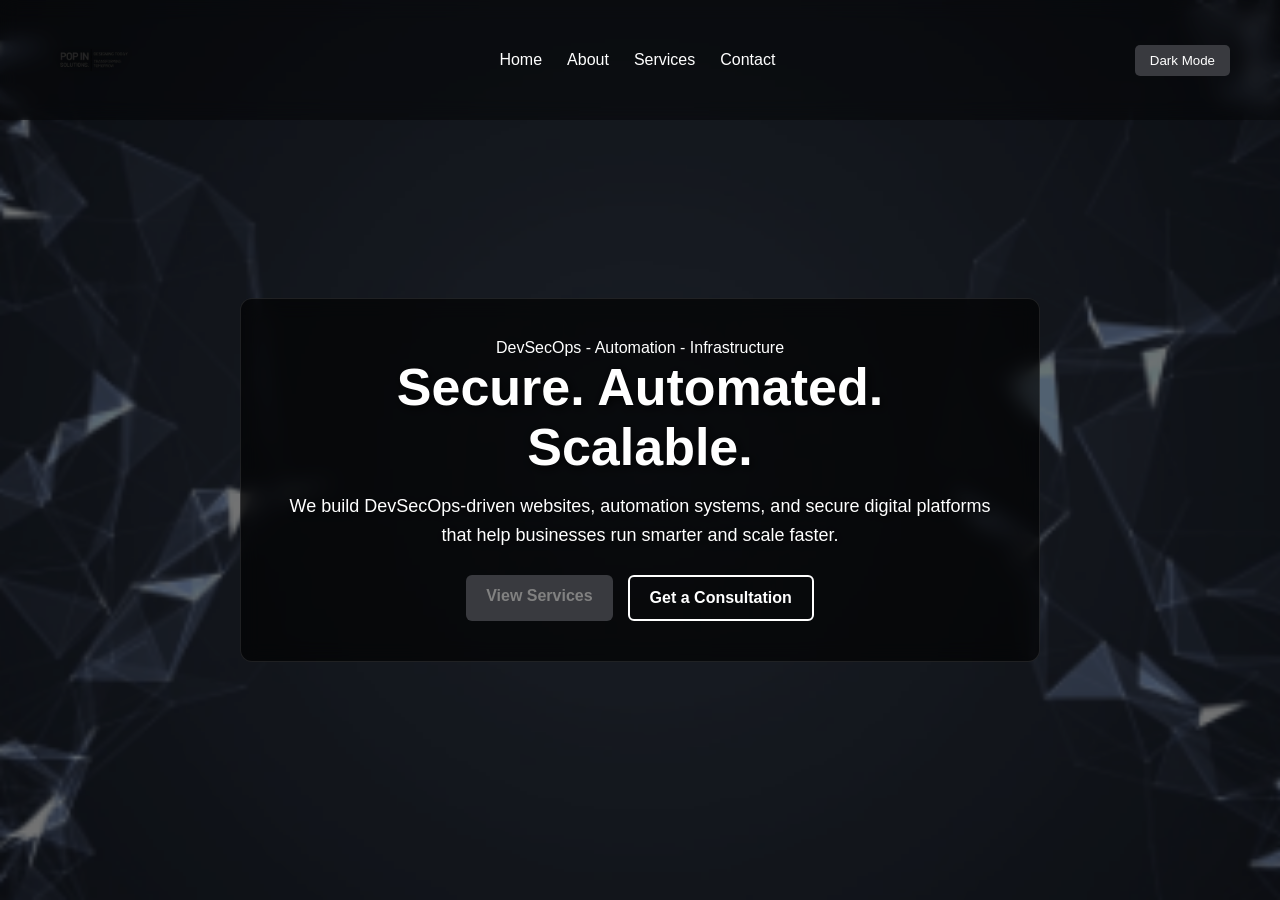
<file: index.html>
<!DOCTYPE html>
<html lang="en">
<head>
    <meta charset="UTF-8">
    <meta name="viewport" content="width=device-width, initial-scale=1.0">
    <title>Pop-in-Solutions</title>
    <link rel="stylesheet" href="style.css">
</head>
<body>
    <header>
        <nav>
            <div class="logo">
                <img src="Pop In Solutions Website Design Pack/Pop In Solutions Logo.png">
            </div>
            <ul>
                <li><a href="index.html">Home</a></li>
                <li><a href="about.html">About</a></li>
                <li><a href="services.html">Services</a></li>
                <li><a href="contact.html">Contact</a></li>
            </ul>
            <!--Dark mode-->
            <button class="dark-mode-btn">
                  Dark Mode
            </button>
        </nav>
    </header>
    
    <section class="hero-section reveal">
        <div class="hero-content">
            <span class="hero subtitle">DevSecOps - Automation - Infrastructure</span>
            <h1>Secure. Automated. Scalable.</h1>

             <p>
                We build DevSecOps-driven websites, automation systems, and secure digital platforms
                that help businesses run smarter and scale faster.
             </p>

            <div class="hero-buttons">
                <a href="#services" class="btn primary-btn">View Services</a>
                <a href="#contact" class="btn secondary-btn">Get a Consultation</a>
            </div>
            
        </div>
    </section>
    
   <script src="script.js"></script> 
</body>
</html>
</file>
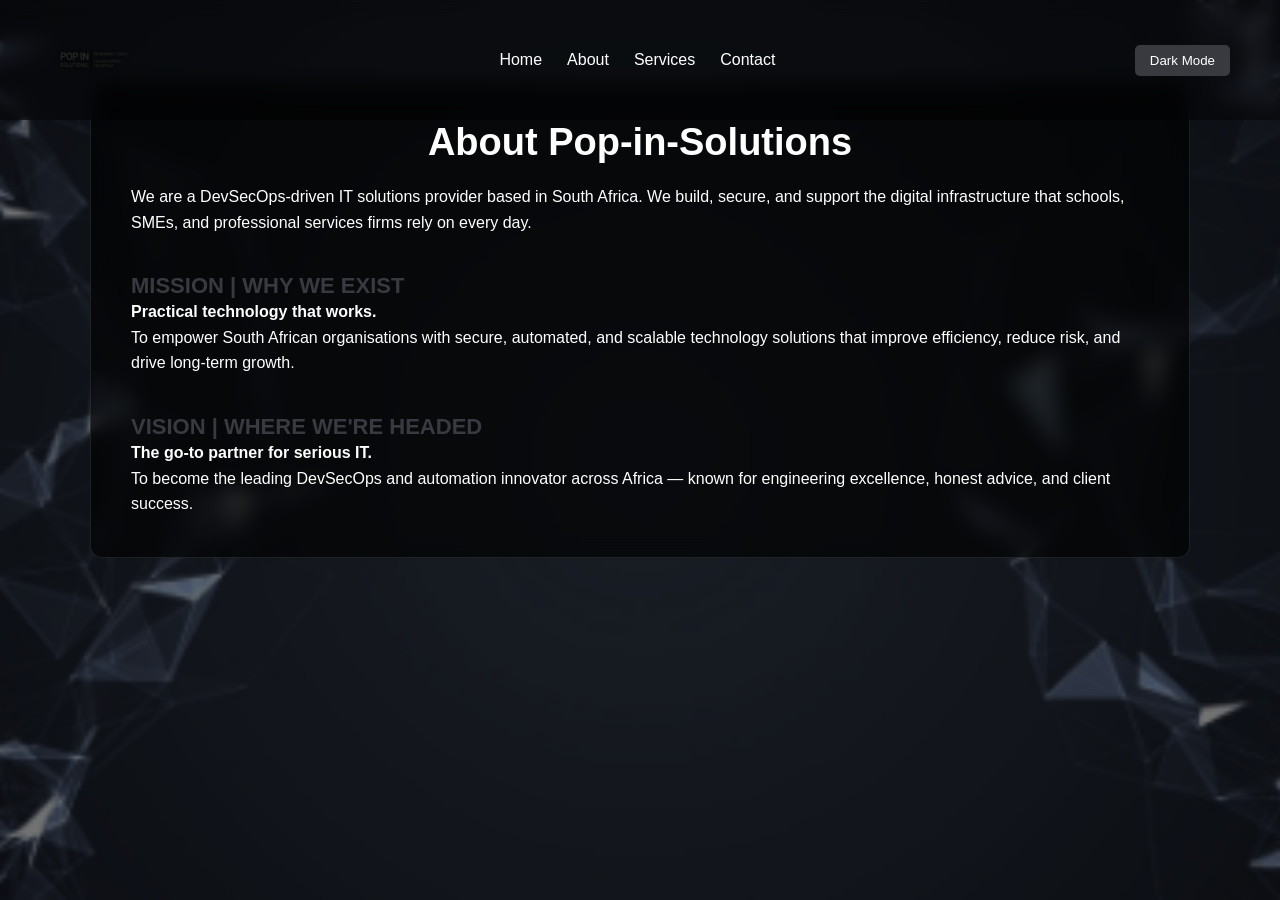
<file: about.html>
<!DOCTYPE html>
<html lang="en">
<head>
    <meta charset="UTF-8">
    <meta name="viewport" content="width=device-width, initial-scale=1.0">
    <title>About - Pop-in-Solutions</title>

    <link rel="stylesheet" href="style.css">
</head>

<body>

    <!-- NAVBAR -->
    <header>
        <nav>
            <div class="logo">
                <img src="Pop In Solutions Website Design Pack/Pop In Solutions Logo.png" alt="Pop-in-Solutions Logo">
            </div>

            <ul>
                <li><a href="index.html">Home</a></li>
                <li><a href="about.html">About</a></li>
                <li><a href="services.html">Services</a></li>
                <li><a href="contact.html">Contact</a></li>
            </ul>

            <button class="dark-mode-btn" onclick="toggleTheme()">
                Dark Mode
            </button>
        </nav>
    </header>

    <section class="page-section reveal">

    <div>

        <h2>About Pop-in-Solutions</h2>

        <p>
            We are a DevSecOps-driven IT solutions provider based in South Africa.
            We build, secure, and support the digital infrastructure that schools,
            SMEs, and professional services firms rely on every day.
        </p>

        <br>

        <h3>MISSION | WHY WE EXIST</h3>

        <p><strong>Practical technology that works.</strong></p>

        <p>
            To empower South African organisations with secure, automated, and scalable
            technology solutions that improve efficiency, reduce risk, and drive long-term growth.
        </p>

        <br>

        <h3>VISION | WHERE WE'RE HEADED</h3>

        <p><strong>The go-to partner for serious IT.</strong></p>

        <p>
            To become the leading DevSecOps and automation innovator across Africa —
            known for engineering excellence, honest advice, and client success.
        </p>

    </div>

</section>

<script src="script.js"></script>
</body>
</html>
</file>
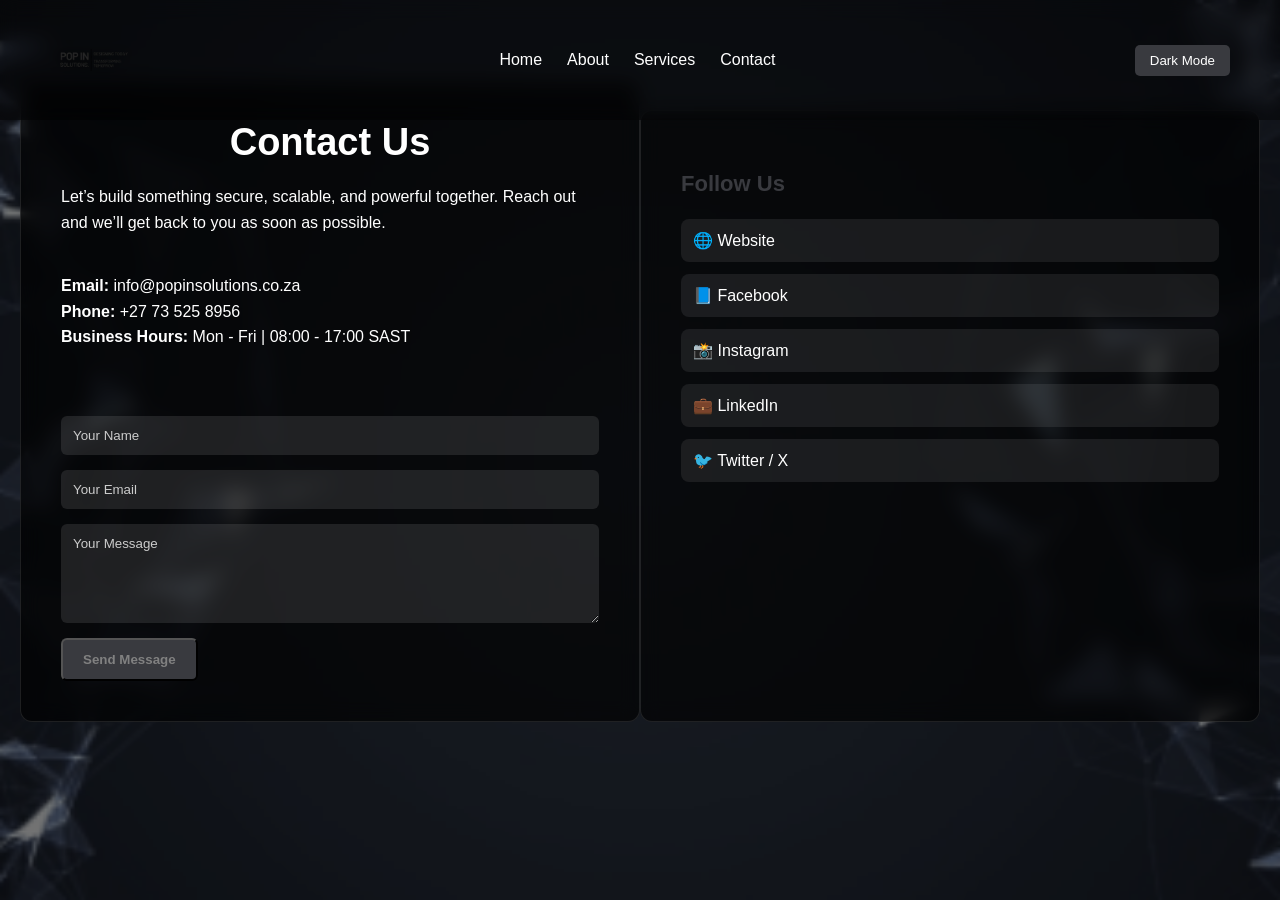
<file: contact.html>
<!DOCTYPE html>
<html lang="en">
<head>
    <meta charset="UTF-8">
    <meta name="viewport" content="width=device-width, initial-scale=1.0">
    <title>Contact - Pop-in-Solutions</title>

    <link rel="stylesheet" href="style.css">
</head>

<body>

    <!-- NAVBAR -->
    <header>
        <nav>
            <div class="logo">
                <img src="Pop In Solutions Website Design Pack/Pop In Solutions Logo.png" alt="Pop-in-Solutions Logo">
            </div>

            <ul>
                <li><a href="index.html">Home</a></li>
                <li><a href="about.html">About</a></li>
                <li><a href="services.html">Services</a></li>
                <li><a href="contact.html">Contact</a></li>
            </ul>

            <button class="dark-mode-btn" onclick="toggleTheme()">
                Dark Mode
            </button>
        </nav>
    </header>

    <!-- CONTACT SECTION -->
    <section class="page-section reveal">

        <div>

            <h2>Contact Us</h2>

            <p>
                Let’s build something secure, scalable, and powerful together.
                Reach out and we’ll get back to you as soon as possible.
            </p>

            <br>

            <!-- CONTACT INFO -->
            <div class="contact-info">

                <p><strong>Email:</strong> info@popinsolutions.co.za</p>
                <p><strong>Phone:</strong> +27 73 525 8956</p>
                <p><strong>Business Hours:</strong> Mon - Fri | 08:00 - 17:00 SAST</p>

            </div>

            <br><br>

            <!-- SIMPLE CONTACT FORM (NO BACKEND YET) -->
            <form class="contact-form">

                <input type="text" placeholder="Your Name" required>

                <input type="email" placeholder="Your Email" required>

                <textarea placeholder="Your Message" rows="5" required></textarea>

                <button type="submit" class="btn primary-btn">
                    Send Message
                </button>

            </form>

        </div>

        <!-- SOCIAL MEDIA LINKS -->
        <div class="social-links">
            <h3>Follow Us</h3>
             <a href="#">🌐 Website</a>
             <a href="#">📘 Facebook</a>
             <a href="#">📸 Instagram</a>
             <a href="#">💼 LinkedIn</a>
             <a href="#">🐦 Twitter / X</a>
        </div>
    </section>

<script src="script.js"></script>   
</body>
</html>
</file>
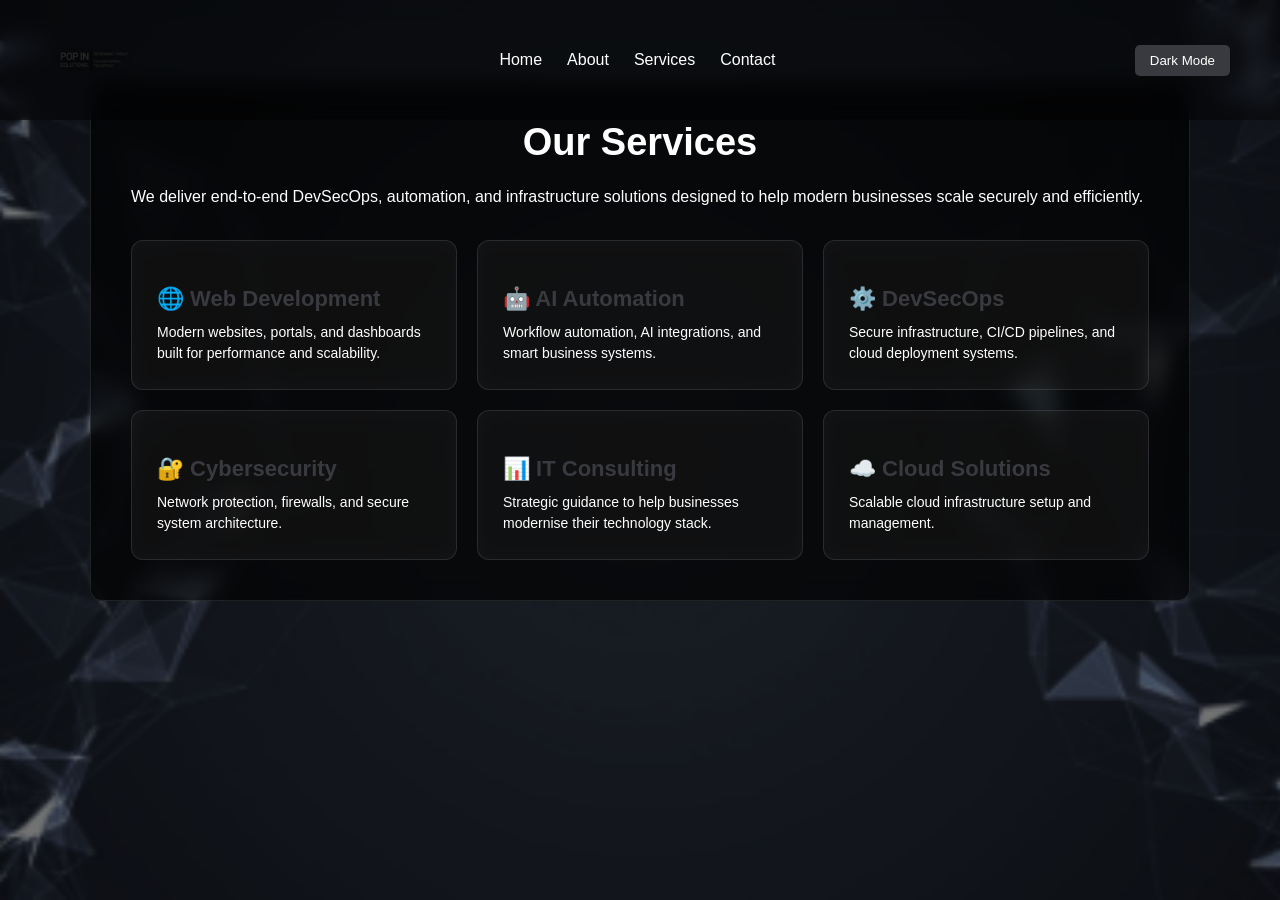
<file: services.html>
<!DOCTYPE html>
<html lang="en">
<head>
    <meta charset="UTF-8">
    <meta name="viewport" content="width=device-width, initial-scale=1.0">
    <title>Services - Pop-in-Solutions</title>

    <link rel="stylesheet" href="style.css">
</head>

<body>

    <!-- NAVBAR -->
    <header>
        <nav>
            <div class="logo">
                <img src="Pop In Solutions Website Design Pack/Pop In Solutions Logo.png" alt="Pop-in-Solutions Logo">
            </div>

            <ul>
                <li><a href="index.html">Home</a></li>
                <li><a href="about.html">About</a></li>
                <li><a href="services.html">Services</a></li>
                <li><a href="contact.html">Contact</a></li>
            </ul>

            <button class="dark-mode-btn" onclick="toggleTheme()">
                Dark Mode
            </button>
        </nav>
    </header>

    <!-- SERVICES SECTION -->
    <section class="page-section reveal">

        <div>

            <h2>Our Services</h2>

            <p>
                We deliver end-to-end DevSecOps, automation, and infrastructure solutions
                designed to help modern businesses scale securely and efficiently.
            </p>

            <div class="services-grid">

                <div class="service-card">
                    <h3>🌐 Web Development</h3>
                    <p>Modern websites, portals, and dashboards built for performance and scalability.</p>
                </div>

                <div class="service-card">
                    <h3>🤖 AI Automation</h3>
                    <p>Workflow automation, AI integrations, and smart business systems.</p>
                </div>

                <div class="service-card">
                    <h3>⚙️ DevSecOps</h3>
                    <p>Secure infrastructure, CI/CD pipelines, and cloud deployment systems.</p>
                </div>

                <div class="service-card">
                    <h3>🔐 Cybersecurity</h3>
                    <p>Network protection, firewalls, and secure system architecture.</p>
                </div>

                <div class="service-card">
                    <h3>📊 IT Consulting</h3>
                    <p>Strategic guidance to help businesses modernise their technology stack.</p>
                </div>

                <div class="service-card">
                    <h3>☁️ Cloud Solutions</h3>
                    <p>Scalable cloud infrastructure setup and management.</p>
                </div>

            </div>

        </div>

    </section>

 <script src="script.js"></script>   
</body>
</html>
</file>
<file: style.css>
/* THEME VARIABLES (DARK MODE DEFAULT)*/

:root {
    --bg-overlay: rgba(0, 0, 0, 0.55);
    --card-bg: rgba(0, 0, 0, 0.65);
    --text-color: white;
    --nav-bg: rgba(0, 0, 0, 0.4);
    --accent: #393a3f;
}

/*RESET & BASE*/

* {
    margin: 0;
    padding: 0;
    box-sizing: border-box;
    font-family: Arial, sans-serif;
}

html {
    scroll-behavior: smooth;
}

body {
    min-height: 100vh;
    color: var(--text-color);

    background-image: url("Pop In Solutions Website Design Pack/Screenshot (627).png");
    background-size: cover;
    background-position: center;
    background-attachment: fixed;
}

/* Dark overlay over background */
body::before {
    content: "";
    position: fixed;
    inset: 0;
    background: var(--bg-overlay);
    z-index: -1;
}

/*LIGHT MODE*/

body.light-mode {
    --bg-overlay: rgba(255, 255, 255, 0.65);
    --card-bg: rgba(255, 255, 255, 0.75);
    --text-color: #111;
    --nav-bg: rgba(255, 255, 255, 0.6);
    --accent: #393a3f;
}

/*NAVBAR*/

header {
    position: fixed;
    width: 100%;
    top: 0;
    left: 0;
    z-index: 9999;
}

nav {
    display: flex;
    justify-content: space-between;
    align-items: center;
    padding: 15px 50px;

    background: var(--nav-bg);
    backdrop-filter: blur(10px);
}

.logo {
    display: flex;
    align-items: center;
}

.logo img {
    height: 90px;
    width: auto;
    filter: drop-shadow(0 0 6px rgba(0,0,0,0.8));
}

nav ul {
    display: flex;
    list-style: none;
    gap: 25px;
}

nav ul li a {
    text-decoration: none;
    color: var(--text-color);
    transition: 0.3s;
}

nav ul li a:hover {
    color: var(--accent);
}

/*BUTTON (THEME TOGGLE)*/

.dark-mode-btn {
    padding: 8px 15px;
    border: none;
    cursor: pointer;
    background: var(--accent);
    color: white;
    border-radius: 5px;
}

/*HERO SECTION*/

.hero-section {
    min-height: 100vh;
    display: flex;
    align-items: center;
    justify-content: center;
    text-align: center;
    padding: 120px 20px 60px;
}

.hero-content {
    max-width: 800px;
}

.hero-subtext {
    display: block;
    margin-bottom: 10px;
    font-size: 12px;
    letter-spacing: 2px;
    color: #ccc;
    text-transform: uppercase;
}

.hero-content h1 {
    font-size: 52px;
    margin-bottom: 15px;
    text-shadow: 2px 2px 10px rgba(0,0,0,0.8);
}

.hero-content p {
    font-size: 18px;
    margin-bottom: 25px;
    line-height: 1.6;
    text-shadow: 2px 2px 10px rgba(0,0,0,0.8);
}

/*BUTTONS*/

.hero-buttons {
    display: flex;
    justify-content: center;
    gap: 15px;
}

.btn {
    padding: 12px 20px;
    border-radius: 6px;
    text-decoration: none;
    font-weight: bold;
    transition: 0.3s;
}

.primary-btn {
    background: var(--accent);
    color: rgb(129, 129, 129);
}

.primary-btn:hover {
    opacity: 0.9;
}

.secondary-btn {
    border: 2px solid var(--text-color);
    color: var(--text-color);
}

.secondary-btn:hover {
    background: var(--text-color);
    color: var(--card-bg);
}

/*SECTIONS (READABLE GLASS CARDS)*/

section {
    padding: 80px 20px;
    display: flex;
    justify-content: center;
}

section > div {
    width: 100%;
    max-width: 1100px;

    background: var(--card-bg);
    backdrop-filter: blur(10px);

    padding: 40px;
    border-radius: 12px;
    border: 1px solid rgba(255, 255, 255, 0.1);
}

/* Section titles */
section h2 {
    font-size: 36px;
    margin-bottom: 20px;
    text-align: center;
}

/*RESPONSIVE DESIGN*/

@media (max-width: 768px) {

    nav {
        padding: 15px 20px;
    }

    nav ul {
        display: none;
    }

    .hero-content h1 {
        font-size: 32px;
    }

    .hero-content p {
        font-size: 16px;
    }

    .hero-buttons {
        flex-direction: column;
    }
}

.page-section h2 {
    font-size: 38px;
    margin-bottom: 20px;
    color: var(--text-color);
}

.page-section h3 {
    margin-top: 20px;
    font-size: 22px;
    color: var(--accent);
}

.page-section p {
    line-height: 1.6;
    font-size: 16px;
}

/*SCROLL REVEAL ANIMATION*/
.reveal {
    opacity: 0;
    transform: translateY(40px);
    transition: all 0.8s ease;
}

.reveal.active {
    opacity: 1;
    transform: translateY(0);
}

/* =========================
   SERVICES GRID
========================= */

.services-grid {
    display: grid;
    grid-template-columns: repeat(auto-fit, minmax(250px, 1fr));
    gap: 20px;
    margin-top: 30px;
}

.service-card {
    background: rgba(255, 255, 255, 0.05);
    border: 1px solid rgba(255, 255, 255, 0.1);
    padding: 25px;
    border-radius: 12px;

    backdrop-filter: blur(10px);
    transition: 0.3s ease;
}

.service-card:hover {
    transform: translateY(-8px);
    border-color: var(--accent);
}

.service-card h3 {
    margin-bottom: 10px;
    color: var(--accent);
}

.service-card p {
    font-size: 14px;
    line-height: 1.5;
}

/* =========================
   CONTACT FORM
========================= */

.contact-info {
    margin-top: 20px;
    line-height: 1.8;
}

.contact-form {
    display: flex;
    flex-direction: column;
    gap: 15px;
    margin-top: 30px;
}

.contact-form input,
.contact-form textarea {
    padding: 12px;
    border-radius: 6px;
    border: none;
    outline: none;

    background: rgba(255, 255, 255, 0.1);
    color: var(--text-color);
}

.contact-form input::placeholder,
.contact-form textarea::placeholder {
    color: #ccc;
}

.contact-form button {
    width: fit-content;
}
/* =========================
   SOCIAL MEDIA LINKS
========================= */

.social-links {
    margin-top: 30px;

    display: flex;
    flex-direction: column;
    gap: 12px;
}

.social-links h3 {
    color: var(--accent);
    margin-bottom: 10px;
}

.social-links a {
    text-decoration: none;
    color: var(--text-color);

    background: rgba(255, 255, 255, 0.08);

    padding: 12px;
    border-radius: 8px;

    transition: 0.3s ease;
}

.social-links a:hover {
    transform: translateX(5px);
    background: rgba(255, 255, 255, 0.15);
}
</file>
